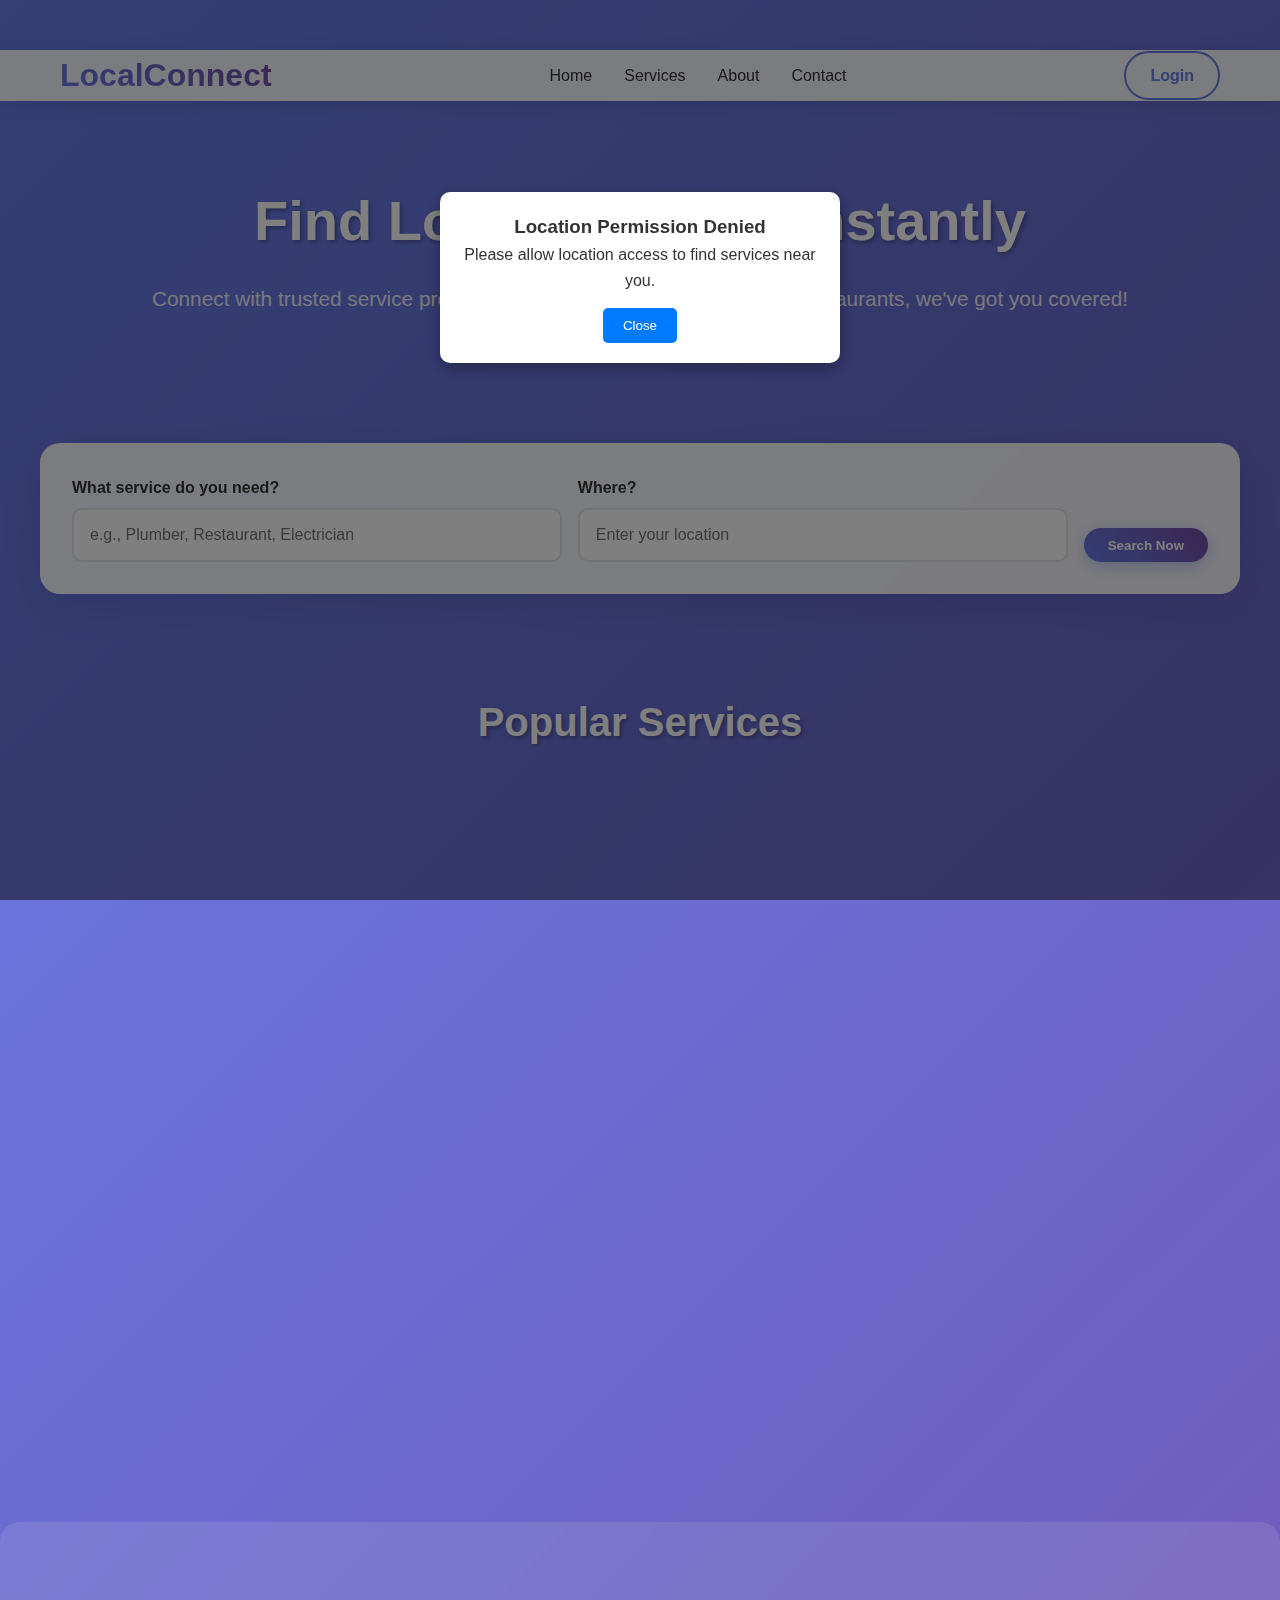
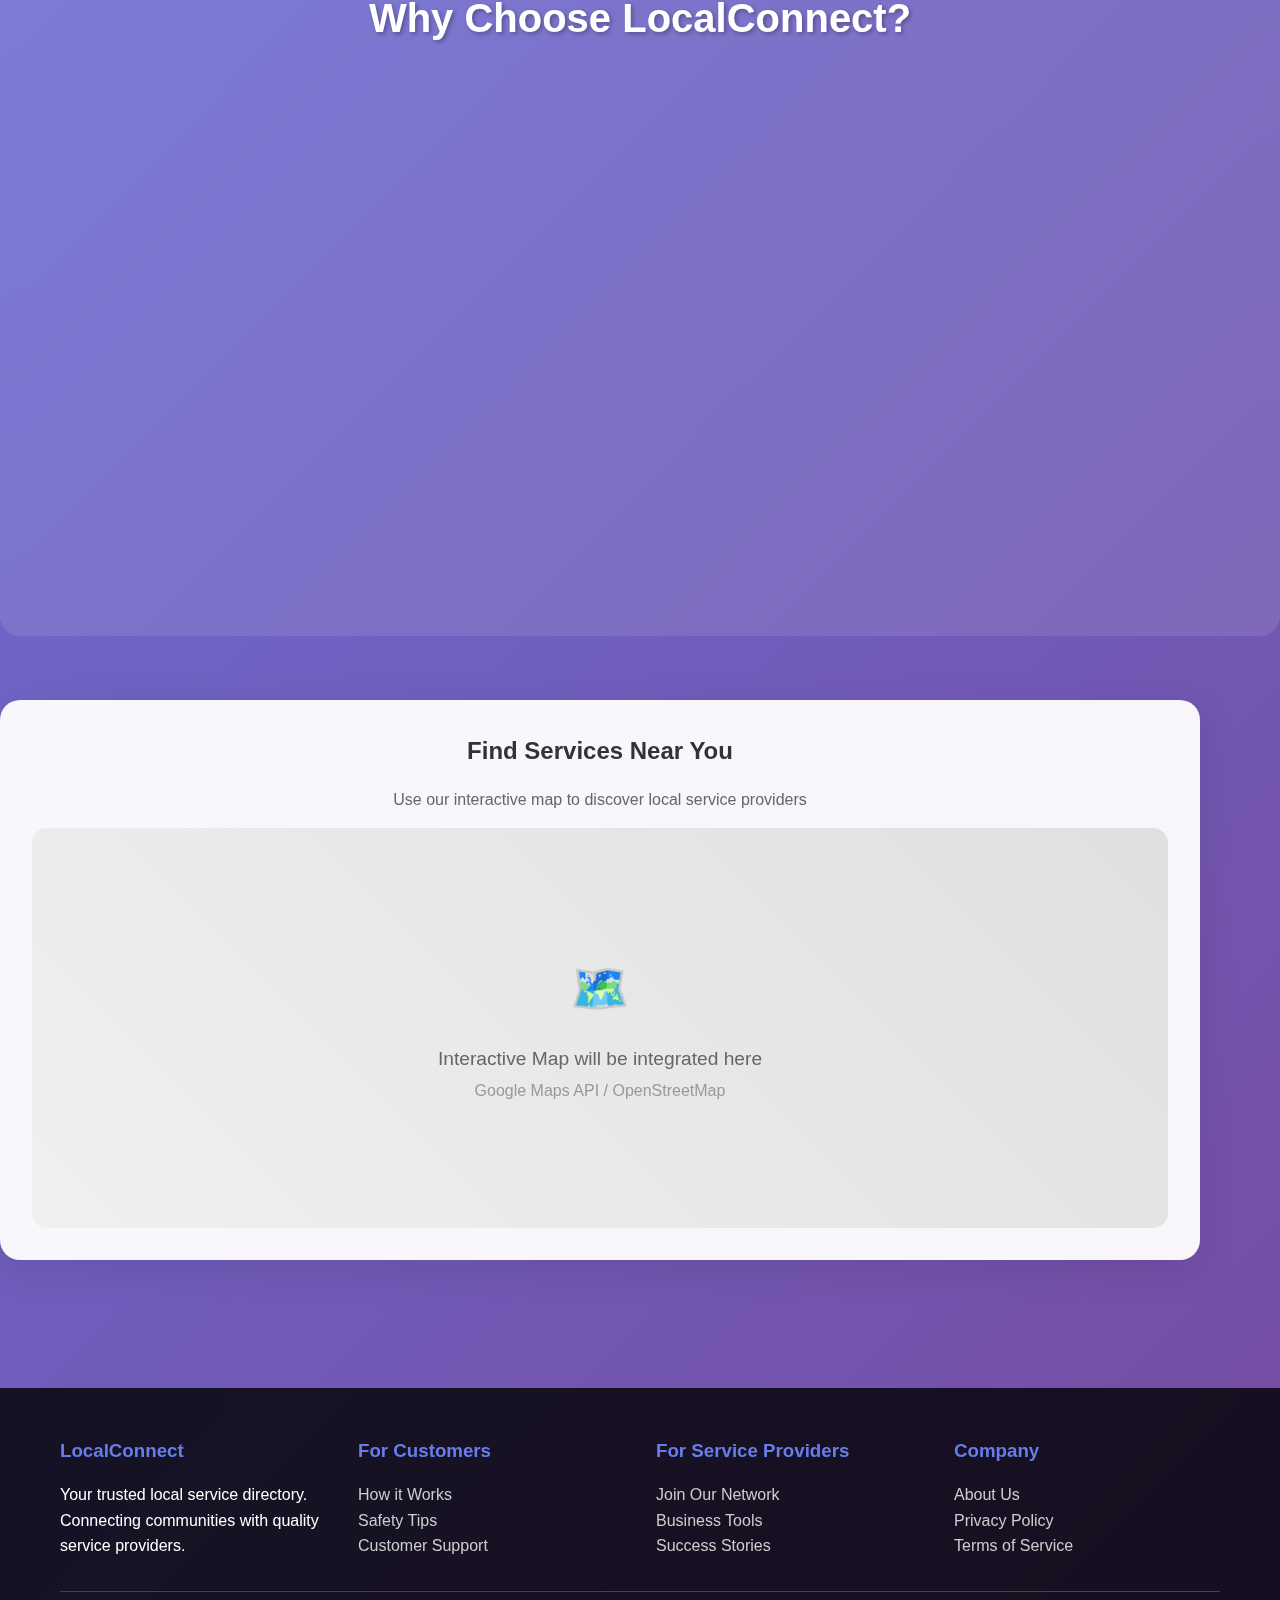
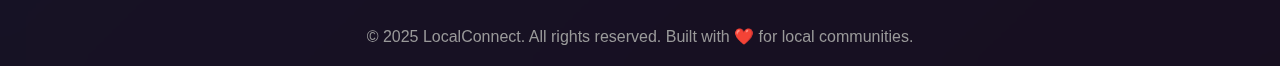
<file: index.html>
<!DOCTYPE html>
<html lang="en">

<head>
    <meta charset="UTF-8">
    <meta name="viewport" content="width=device-width, initial-scale=1.0">
    <title>LocalConnect - Your Local Service Directory</title>
    <style>
        * {
            margin: 0;
            padding: 0;
            box-sizing: border-box;
        }

        body {
            font-family: 'Segoe UI', Tahoma, Geneva, Verdana, sans-serif;
            line-height: 1.6;
            color: #333;
            background: linear-gradient(135deg, #667eea 0%, #764ba2 100%);
            min-height: 100vh;
        }

        .container {
            max-width: 1200px;
            margin: 0 auto;
            padding: 0 20px;
        }

        .modal {
            display: none;
            position: fixed;
            z-index: 1000;
            left: 0;
            top: 0;
            width: 100%;
            height: 100%;
            overflow: auto;
            background-color: rgba(0, 0, 0, 0.5);
        }

        .modal-content {
            background-color: #fff;
            margin: 15% auto;
            padding: 20px;
            border-radius: 10px;
            width: 80%;
            max-width: 400px;
            text-align: center;
            box-shadow: 0 5px 15px rgba(0, 0, 0, 0.3);
        }

        .close-btn {
            background-color: #007bff;
            color: white;
            padding: 10px 20px;
            margin-top: 15px;
            border: none;
            border-radius: 5px;
            cursor: pointer;
        }

        .close-btn:hover {
            background-color: #0056b3;
        }

        /* Header */
        header {
            background: rgba(255, 255, 255, 0.95);
            backdrop-filter: blur(10px);
            box-shadow: 0 4px 20px rgba(0, 0, 0, 0.1);
            position: fixed;
            width: 100%;
            margin-top: 50px;
            top: 0;
            z-index: 1000;
            transition: all 0.3s ease;
        }

        nav {
            display: flex;
            justify-content: space-between;
            align-items: center;
            padding: 1rem 2rem;
        }

        .logo {
            font-size: 2rem;
            font-weight: bold;
            background: linear-gradient(45deg, #667eea, #764ba2);
            -webkit-background-clip: text;
            -webkit-text-fill-color: transparent;
            background-clip: text;
        }

        .nav-links {
            display: flex;
            gap: 2rem;
            list-style: none;
        }

        .nav-links a {
            text-decoration: none;
            color: #333;
            font-weight: 500;
            transition: all 0.3s ease;
            position: relative;
        }

        .nav-links a:hover {
            color: #667eea;
            transform: translateY(-2px);
        }

        .nav-links a::after {
            content: '';
            position: absolute;
            width: 0;
            height: 2px;
            bottom: -5px;
            left: 0;
            background: linear-gradient(45deg, #667eea, #764ba2);
            transition: width 0.3s ease;
        }

        .nav-links a:hover::after {
            width: 100%;
        }

        .auth-buttons {
            display: flex;
            gap: 1rem;
        }

        .btn {
            padding: 0.6rem 1.5rem;
            border: none;
            border-radius: 25px;
            cursor: pointer;
            font-weight: 600;
            transition: all 0.3s ease;
            text-decoration: none;
            display: inline-block;
            text-align: center;
        }

        .btn-primary {
            background: linear-gradient(45deg, #667eea, #764ba2);
            color: white;
            box-shadow: 0 4px 15px rgba(102, 126, 234, 0.4);
        }

        .btn-primary:hover {
            transform: translateY(-2px);
            box-shadow: 0 6px 20px rgba(102, 126, 234, 0.6);
        }

        .btn-secondary {
            background: transparent;
            color: #667eea;
            border: 2px solid #667eea;
        }

        .btn-secondary:hover {
            background: #667eea;
            color: white;
            transform: translateY(-2px);
        }

        /* Main Content */
        main {
            margin-top: 80px;
            padding: 2rem 0;
        }

        /* Hero Section */
        .hero {
            text-align: center;
            padding: 4rem 0;
            color: white;
        }

        .hero h1 {
            font-size: 3.5rem;
            margin-bottom: 1rem;
            text-shadow: 2px 2px 4px rgba(0, 0, 0, 0.3);
            animation: fadeInUp 1s ease;
        }

        .hero p {
            font-size: 1.3rem;
            margin-bottom: 2rem;
            opacity: 0.9;
            animation: fadeInUp 1s ease 0.2s both;
        }

        @keyframes fadeInUp {
            from {
                opacity: 0;
                transform: translateY(30px);
            }

            to {
                opacity: 1;
                transform: translateY(0);
            }
        }

        /* Search Section */
        .search-section {
            background: rgba(255, 255, 255, 0.95);
            backdrop-filter: blur(10px);
            padding: 2rem;
            border-radius: 20px;
            margin: 2rem auto;
            box-shadow: 0 10px 40px rgba(0, 0, 0, 0.1);
            animation: fadeInUp 1s ease 0.4s both;
        }

        .search-form {
            display: grid;
            grid-template-columns: 1fr 1fr auto;
            gap: 1rem;
            align-items: end;
        }

        .form-group {
            display: flex;
            flex-direction: column;
        }

        .form-group label {
            margin-bottom: 0.5rem;
            font-weight: 600;
            color: #333;
        }

        .form-group input,
        .form-group select {
            padding: 1rem;
            border: 2px solid #e1e5e9;
            border-radius: 10px;
            font-size: 1rem;
            transition: all 0.3s ease;
            background: white;
        }

        .form-group input:focus,
        .form-group select:focus {
            outline: none;
            border-color: #667eea;
            box-shadow: 0 0 0 3px rgba(102, 126, 234, 0.1);
        }

        /* Quick Categories */
        .categories-section {
            padding: 4rem 0;
        }

        .categories-section h2 {
            text-align: center;
            color: white;
            font-size: 2.5rem;
            margin-bottom: 3rem;
            text-shadow: 2px 2px 4px rgba(0, 0, 0, 0.3);
        }

        .categories-grid {
            display: grid;
            grid-template-columns: repeat(auto-fit, minmax(250px, 1fr));
            gap: 2rem;
        }

        .category-card {
            background: rgba(255, 255, 255, 0.95);
            backdrop-filter: blur(10px);
            padding: 2rem;
            border-radius: 15px;
            text-align: center;
            transition: all 0.3s ease;
            cursor: pointer;
            box-shadow: 0 5px 20px rgba(0, 0, 0, 0.1);
        }

        .category-card:hover {
            transform: translateY(-10px);
            box-shadow: 0 15px 40px rgba(0, 0, 0, 0.2);
            background: rgba(255, 255, 255, 1);
        }

        .category-icon {
            font-size: 3rem;
            margin-bottom: 1rem;
            background: linear-gradient(45deg, #667eea, #764ba2);
            -webkit-background-clip: text;
            -webkit-text-fill-color: transparent;
            background-clip: text;
        }

        .category-card h3 {
            font-size: 1.3rem;
            margin-bottom: 0.5rem;
            color: #333;
        }

        .category-card p {
            color: #666;
            font-size: 0.9rem;
        }

        /* Features Section */
        .features-section {
            padding: 4rem 0;
            background: rgba(255, 255, 255, 0.1);
            backdrop-filter: blur(10px);
            margin: 4rem 0;
            border-radius: 20px;
        }

        .features-section h2 {
            text-align: center;
            color: white;
            font-size: 2.5rem;
            margin-bottom: 3rem;
            text-shadow: 2px 2px 4px rgba(0, 0, 0, 0.3);
        }

        .features-grid {
            display: grid;
            grid-template-columns: repeat(auto-fit, minmax(300px, 1fr));
            gap: 2rem;
        }

        .feature-card {
            background: rgba(255, 255, 255, 0.95);
            backdrop-filter: blur(10px);
            padding: 2rem;
            border-radius: 15px;
            text-align: center;
            transition: all 0.3s ease;
        }

        .feature-card:hover {
            transform: translateY(-5px);
            box-shadow: 0 10px 30px rgba(0, 0, 0, 0.15);
        }

        .feature-icon {
            width: 60px;
            height: 60px;
            background: linear-gradient(45deg, #667eea, #764ba2);
            border-radius: 50%;
            display: flex;
            align-items: center;
            justify-content: center;
            margin: 0 auto 1rem;
            color: white;
            font-size: 1.5rem;
        }

        /* Map Section */
        .map-section {
            background: rgba(255, 255, 255, 0.95);
            backdrop-filter: blur(10px);
            padding: 2rem;
            border-radius: 20px;
            margin: 2rem 0;
            box-shadow: 0 10px 40px rgba(0, 0, 0, 0.1);
        }

        .map-placeholder {
            height: 400px;
            background: linear-gradient(45deg, #f0f0f0, #e0e0e0);
            border-radius: 15px;
            display: flex;
            align-items: center;
            justify-content: center;
            color: #666;
            font-size: 1.2rem;
            margin-top: 1rem;
        }

        /* Footer */
        footer {
            background: rgba(0, 0, 0, 0.8);
            backdrop-filter: blur(10px);
            color: white;
            padding: 3rem 0 1rem;
            margin-top: 4rem;
        }

        .footer-content {
            display: grid;
            grid-template-columns: repeat(auto-fit, minmax(250px, 1fr));
            gap: 2rem;
            margin-bottom: 2rem;
        }

        .footer-section h3 {
            margin-bottom: 1rem;
            color: #667eea;
        }

        .footer-section a {
            color: #ccc;
            text-decoration: none;
            transition: color 0.3s ease;
        }

        .footer-section a:hover {
            color: #667eea;
        }

        .footer-bottom {
            text-align: center;
            padding-top: 2rem;
            border-top: 1px solid #444;
            color: #999;
        }

        /* Mobile Responsiveness */
        @media (max-width: 768px) {
            .nav-links {
                display: none;
            }

            .hero h1 {
                font-size: 2.5rem;
            }

            .search-form {
                grid-template-columns: 1fr;
            }

            .categories-grid {
                grid-template-columns: repeat(auto-fit, minmax(200px, 1fr));
            }
        }

        /* Status indicators */
        .status-indicator {
            display: inline-block;
            width: 8px;
            height: 8px;
            border-radius: 50%;
            margin-right: 5px;
        }

        .status-available {
            background: #4CAF50;
        }

        .status-busy {
            background: #FF5722;
        }

        .status-offline {
            background: #9E9E9E;
        }
    </style>
</head>

<body>
        <div id="google_translate_element"></div>
    <header>
        <nav class="container">
            <div class="logo">LocalConnect</div>
            <ul class="nav-links">
                <li><a href="#home">Home</a></li>
                <li><a href="#services">Services</a></li>
                <li><a href="#about">About</a></li>
                <li><a href="#contact">Contact</a></li>
            </ul>
            <div class="auth-buttons">
                <a href="./Auth/index.html" class="btn btn-secondary" target="_self">Login</a>
                <!-- <a href="#register" class="btn btn-primary">Register</a> -->
            </div>
        </nav>
    </header>

    <main>

        <!-- Modal -->
        <div id="locationModal" class="modal">
            <div class="modal-content">
                <h3 id="modal-heading">Location Access Denied</h3>
                <p id="modal-paragraph">Please enable location access in your browser settings to use this feature.</p>
                <button class="close-btn" onclick="closeModal()">Close</button>
            </div>
        </div>

        <section class="hero">
            <div class="container">
                <h1>Find Local Services Instantly</h1>
                <p>Connect with trusted service providers in your area. From plumbers to restaurants, we've got you
                    covered!</p>
            </div>
        </section>

        <section class="search-section container">
            <form class="search-form">
                <div class="form-group">
                    <label for="service">What service do you need?</label>
                    <input type="text" id="service" placeholder="e.g., Plumber, Restaurant, Electrician">
                </div>
                <div class="form-group">
                    <label for="location">Where?</label>
                    <input type="text" id="location" placeholder="Enter your location">
                </div>
                <button type="submit" class="btn btn-primary">Search Now</button>
            </form>
        </section>

        <section class="categories-section">
            <div class="container">
                <h2>Popular Services</h2>
                <div class="categories-grid">
                    <div class="category-card">
                        <div class="category-icon">🔧</div>
                        <h3>Home Services</h3>
                        <p>Plumbers, Electricians, Carpenters</p>
                        <div style="margin-top: 10px;">
                            <span class="status-indicator status-available"></span>
                            <small>127 Available Now</small>
                        </div>
                    </div>
                    <div class="category-card">
                        <div class="category-icon">🍽️</div>
                        <h3>Restaurants</h3>
                        <p>Local dining and food delivery</p>
                        <div style="margin-top: 10px;">
                            <span class="status-indicator status-available"></span>
                            <small>89 Open Now</small>
                        </div>
                    </div>
                    <div class="category-card">
                        <div class="category-icon">🏥</div>
                        <h3>Healthcare</h3>
                        <p>Doctors, Clinics, Pharmacies</p>
                        <div style="margin-top: 10px;">
                            <span class="status-indicator status-available"></span>
                            <small>45 Available</small>
                        </div>
                    </div>
                    <div class="category-card">
                        <div class="category-icon">🚗</div>
                        <h3>Auto Services</h3>
                        <p>Mechanics, Car wash, Towing</p>
                        <div style="margin-top: 10px;">
                            <span class="status-indicator status-busy"></span>
                            <small>23 Busy</small>
                        </div>
                    </div>
                    <div class="category-card">
                        <div class="category-icon">💇</div>
                        <h3>Beauty & Wellness</h3>
                        <p>Salons, Spas, Fitness centers</p>
                        <div style="margin-top: 10px;">
                            <span class="status-indicator status-available"></span>
                            <small>67 Available</small>
                        </div>
                    </div>
                    <div class="category-card">
                        <div class="category-icon">📚</div>
                        <h3>Education</h3>
                        <p>Tutors, Schools, Training centers</p>
                        <div style="margin-top: 10px;">
                            <span class="status-indicator status-available"></span>
                            <small>34 Available</small>
                        </div>
                    </div>
                </div>
            </div>
        </section>

        <section class="features-section">
            <div class="container">
                <h2>Why Choose LocalConnect?</h2>
                <div class="features-grid">
                    <div class="feature-card">
                        <div class="feature-icon">⚡</div>
                        <h3>Real-time Availability</h3>
                        <p>See which service providers are available right now and book instantly</p>
                    </div>
                    <div class="feature-card">
                        <div class="feature-icon">💬</div>
                        <h3>Direct Messaging</h3>
                        <p>Chat directly with service providers without sharing phone numbers</p>
                    </div>
                    <div class="feature-card">
                        <div class="feature-icon">📸</div>
                        <h3>Photo Portfolios</h3>
                        <p>View previous work and customer photos before making a decision</p>
                    </div>
                    <div class="feature-card">
                        <div class="feature-icon">💰</div>
                        <h3>Transparent Pricing</h3>
                        <p>See service rates upfront with no hidden charges or surprises</p>
                    </div>
                    <div class="feature-card">
                        <div class="feature-icon">📅</div>
                        <h3>Easy Booking</h3>
                        <p>Book appointments directly through the platform with confirmation</p>
                    </div>
                    <div class="feature-card">
                        <div class="feature-icon">🏘️</div>
                        <h3>Community Board</h3>
                        <p>Local announcements, recommendations, and community discussions</p>
                    </div>
                </div>
            </div>
        </section>

        <section class="map-section container">
            <h2 style="text-align: center; margin-bottom: 1rem; color: #333;">Find Services Near You</h2>
            <p style="text-align: center; color: #666; margin-bottom: 1rem;">Use our interactive map to discover local
                service providers</p>
            <div class="map-placeholder">
                <div style="text-align: center;">
                    <div style="font-size: 3rem; margin-bottom: 1rem;">🗺️</div>
                    <p>Interactive Map will be integrated here</p>
                    <small style="color: #999;">Google Maps API / OpenStreetMap</small>
                </div>
            </div>
        </section>
    </main>

    <footer>
        <div class="container">
            <div class="footer-content">
                <div class="footer-section">
                    <h3>LocalConnect</h3>
                    <p>Your trusted local service directory. Connecting communities with quality service providers.</p>
                </div>
                <div class="footer-section">
                    <h3>For Customers</h3>
                    <ul style="list-style: none;">
                        <li><a href="#">How it Works</a></li>
                        <li><a href="#">Safety Tips</a></li>
                        <li><a href="#">Customer Support</a></li>
                    </ul>
                </div>
                <div class="footer-section">
                    <h3>For Service Providers</h3>
                    <ul style="list-style: none;">
                        <li><a href="#">Join Our Network</a></li>
                        <li><a href="#">Business Tools</a></li>
                        <li><a href="#">Success Stories</a></li>
                    </ul>
                </div>
                <div class="footer-section">
                    <h3>Company</h3>
                    <ul style="list-style: none;">
                        <li><a href="#">About Us</a></li>
                        <li><a href="#">Privacy Policy</a></li>
                        <li><a href="#">Terms of Service</a></li>
                    </ul>
                </div>
            </div>
            <div class="footer-bottom">
                <p>&copy; 2025 LocalConnect. All rights reserved. Built with ❤️ for local communities.</p>
            </div>
        </div>
    </footer>

    <script>


function getLocation() {
  // Check if coordinates already exist in localStorage
  const storedLatitude = localStorage.getItem("latitude");
  const storedLongitude = localStorage.getItem("longitude");

  if (storedLatitude && storedLongitude) {
    console.log("Coordinates already in localStorage:");
    console.log(`Latitude: ${storedLatitude}, Longitude: ${storedLongitude}`);
    return; // Skip asking for permission again
  }

  // Request location if not stored
  if (!navigator.geolocation) {
    showModal("Geolocation Unsupported", "Your browser does not support location services.");
    console.warn("Geolocation not supported.");
    return;
  }

  navigator.geolocation.getCurrentPosition(
    (position) => {
      const { latitude, longitude } = position.coords;
      // Store in localStorage
      localStorage.setItem("latitude", 15.5296377);
      localStorage.setItem("longitude", 78.5841785);
      console.log(`Latitude: ${latitude}, Longitude: ${longitude}`);
    },
    (error) => {
      switch (error.code) {
        case error.PERMISSION_DENIED:
          showModal("Location Permission Denied", "Please allow location access to find services near you.");
          break;
        case error.POSITION_UNAVAILABLE:
          showModal("Location Unavailable", "Please ensure location is turned ON.");
          break;
        case error.TIMEOUT:
          showModal("Request Timed Out", "The request to get your location timed out.");
          break;
        default:
          showModal("Unknown Error", "An unknown error occurred while getting your location.");
          break;
      }
    },
    {
      timeout: 10000,
      maximumAge: 0,
      enableHighAccuracy: true
    }
  );
}

function showModal(heading, message) {
  document.getElementById("modal-heading").textContent = heading;
  document.getElementById("modal-paragraph").textContent = message;
  document.getElementById("locationModal").style.display = "block";
}

function closeModal() {
  document.getElementById("locationModal").style.display = "none";
}

// Call on page load
window.onload = getLocation;


        // Add smooth scrolling for navigation links
        document.querySelectorAll('a[href^="#"]').forEach(anchor => {
            anchor.addEventListener('click', function (e) {
                e.preventDefault();
                const target = document.querySelector(this.getAttribute('href'));
                if (target) {
                    target.scrollIntoView({
                        behavior: 'smooth',
                        block: 'start'
                    });
                }
            });
        });

        // Add scroll effect to header
        window.addEventListener('scroll', () => {
            const header = document.querySelector('header');
            if (window.scrollY > 100) {
                header.style.background = 'rgba(255, 255, 255, 0.98)';
                header.style.boxShadow = '0 4px 25px rgba(0, 0, 0, 0.15)';
            } else {
                header.style.background = 'rgba(255, 255, 255, 0.95)';
                header.style.boxShadow = '0 4px 20px rgba(0, 0, 0, 0.1)';
            }
        });

        // Add hover effects to category cards
        document.querySelectorAll('.category-card').forEach(card => {
            card.addEventListener('mouseenter', function () {
                this.style.transform = 'translateY(-10px) scale(1.02)';
            });

            card.addEventListener('mouseleave', function () {
                this.style.transform = 'translateY(0) scale(1)';
            });
        });

        // Add click handler for search
        document.querySelector('.search-form').addEventListener('submit', function (e) {
            e.preventDefault();
            const service = document.getElementById('service').value;
            const location = document.getElementById('location').value;

            if (service && location) {
                alert(`Searching for ${service} in ${location}...`);
                // Here you would implement actual search functionality
            } else {
                alert('Please fill in both service and location fields.');
            }
        });

        // Add animation on scroll
        const observerOptions = {
            threshold: 0.1,
            rootMargin: '0px 0px -50px 0px'
        };

        const observer = new IntersectionObserver((entries) => {
            entries.forEach(entry => {
                if (entry.isIntersecting) {
                    entry.target.style.opacity = '1';
                    entry.target.style.transform = 'translateY(0)';
                }
            });
        }, observerOptions);

        // Observe elements for scroll animations
        document.querySelectorAll('.category-card, .feature-card').forEach(el => {
            el.style.opacity = '0';
            el.style.transform = 'translateY(30px)';
            el.style.transition = 'all 0.6s ease';
            observer.observe(el);
        });
    </script>

    <script type="text/javascript">
    function googleTranslateElementInit() {
      new google.translate.TranslateElement(
        {
          pageLanguage: 'en',
          includedLanguages: 'en,fr,es,hi,te',
          layout: google.translate.TranslateElement.InlineLayout.SIMPLE
        },
        'google_translate_element'
      );
    }
  </script>

  <script src="https://translate.google.com/translate_a/element.js?cb=googleTranslateElementInit"></script>

</body>

</html>
</file>
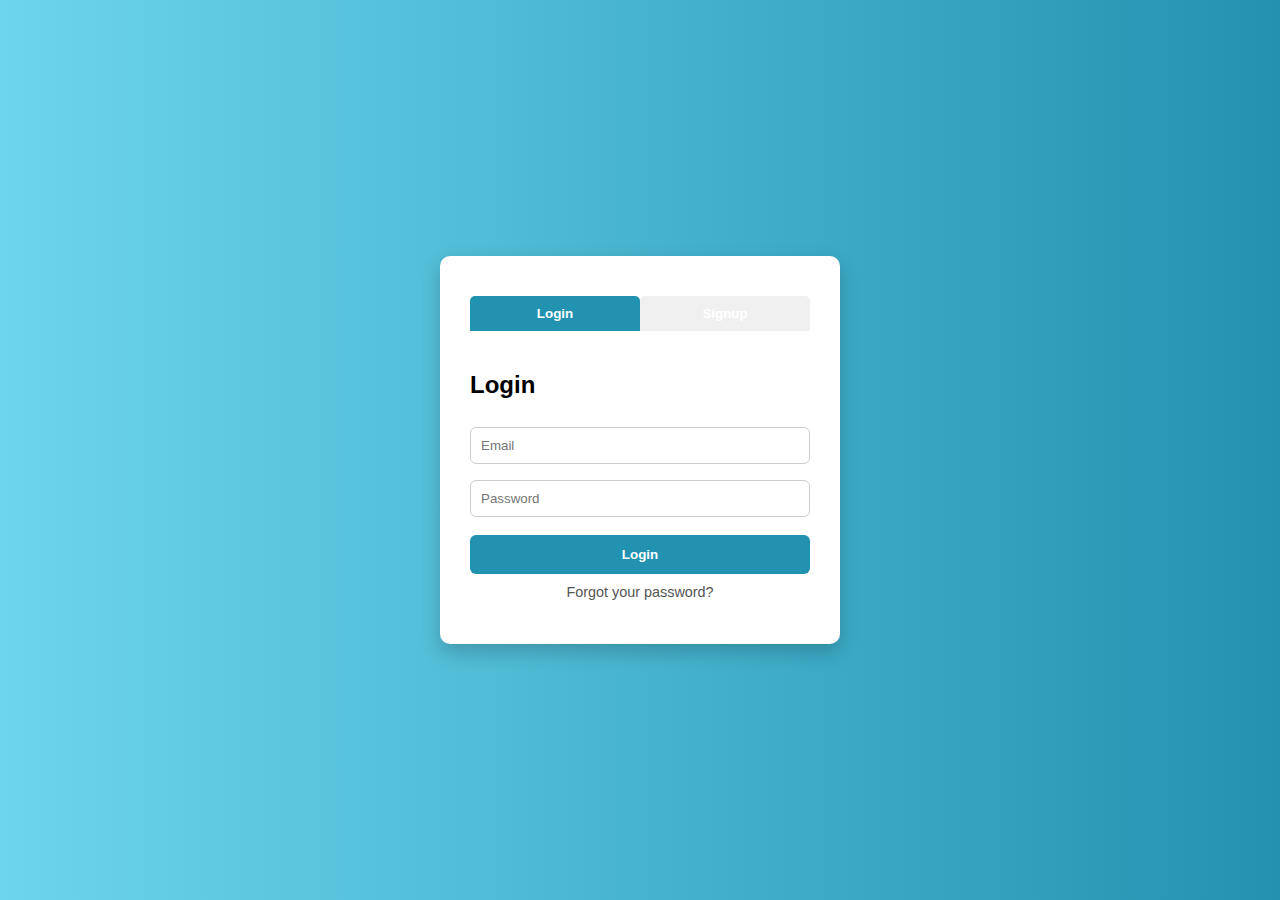
<file: Auth/index.html>
<!DOCTYPE html>
<html lang="en">
<head>
  <meta charset="UTF-8" />
  <meta name="viewport" content="width=device-width, initial-scale=1.0" />
  <title>Local Services Finder - Auth</title>
  <link rel="stylesheet" href="style.css" />
</head>
<body>

<div class="container">
  <div class="tabs">
    <button class="tab active" onclick="switchForm('login')">Login</button>
    <button class="tab" onclick="switchForm('signup')">Signup</button>
  </div>

  <form id="loginForm" class="form active" onsubmit="return validateLogin(event)">
    <h2>Login</h2>
    <input type="email" id="loginEmail" placeholder="Email" required />
    <input type="password" id="loginPassword" placeholder="Password" required />
    <button type="submit">Login</button>
    <p class="link">Forgot your password?</p>
  </form>

  <form id="signupForm" class="form" onsubmit="return validateSignup(event)">
    <h2>Signup</h2>
    <select id="userType" required>
      <!-- <option value="">I am a...</option> -->
      <option value="customer" selected>Customer</option>
      <option value="provider">Service Provider</option>
    </select>
    <input type="text" id="name" placeholder="Full Name / Business Name" required />
    <input type="email" id="signupEmail" placeholder="Email" required />
    <input type="tel" id="signupPhone" placeholder="Phone Number" required />
    <input type="password" id="signupPassword" placeholder="Password" required />
    <input type="password" id="confirmPassword" placeholder="Confirm Password" required />
    <!-- <input type="text" id="location" placeholder="Location / City" required />
      -->
    <input type="text" id="location" placeholder="Location / City" required />
<button type="button" onclick="detectLocation()" class="detect-btn">📍 Detect My Location</button>

    <div id="providerExtra" style="display: none;">
      <select id="serviceCategory">
        <option value="">Select Service Category</option>
        <option value="plumber">Plumber</option>
        <option value="electrician">Electrician</option>
        <option value="cleaning">Home Cleaning</option>
        <option value="tutor">Tutor</option>
      </select>
      <input type="text" id="experience" placeholder="Years of Experience" />
      <textarea id="description" placeholder="Short Bio / Service Description"></textarea>
    </div>
    <button type="submit">Create Account</button>
  </form>
</div>

<script src="app.js"></script>
</body>
</html>
</file>
<file: Auth/style.css>
* {
  box-sizing: border-box;
  font-family: 'Segoe UI', sans-serif;
}

body {
  background: linear-gradient(to right, #6dd5ed, #2193b0);
  margin: 0;
  padding: 0;
  display: flex;
  height: 100vh;
  align-items: center;
  justify-content: center;
}
.detect-btn {
  margin-top: 5px;
  padding: 8px;
  background: #f0f0f0;
  border: 1px solid #aaa;
  border-radius: 6px;
  cursor: pointer;
  font-size: 0.9em;
  transition: background 0.3s;
}

.detect-btn:hover {
  background: #ddd;
}


.container {
  background: white;
  padding: 30px;
  border-radius: 10px;
  width: 90%;
  max-width: 400px;
  box-shadow: 0 8px 20px rgba(0,0,0,0.2);
}

.tabs {
  display: flex;
  justify-content: space-between;
  margin-bottom: 20px;
}

.tab {
  flex: 1;
  padding: 10px;
  background: #f0f0f0;
  border: none;
  cursor: pointer;
  font-weight: bold;
  border-radius: 5px 5px 0 0;
  transition: background 0.3s;
}

.tab:hover {
  background: #ddd;
}

.tab.active {
  background: #2193b0;
  color: white;
}

.form {
  display: none;
  flex-direction: column;
}

.form.active {
  display: flex;
  flex-direction: column;
}

input, select, textarea {
  padding: 10px;
  margin: 8px 0;
  border: 1px solid #ccc;
  border-radius: 6px;
  outline: none;
  transition: border 0.3s, box-shadow 0.3s;
}

input:focus, select:focus, textarea:focus {
  border-color: #2193b0;
  box-shadow: 0 0 8px rgba(33,147,176,0.3);
}

button {
  margin-top: 10px;
  padding: 12px;
  background: #2193b0;
  color: white;
  font-weight: bold;
  border: none;
  border-radius: 6px;
  cursor: pointer;
  transition: background 0.3s;
}

button:hover {
  background: #1977a3;
}

.link {
  font-size: 0.9em;
  color: #555;
  text-align: center;
  cursor: pointer;
  margin-top: 10px;
}
</file>
